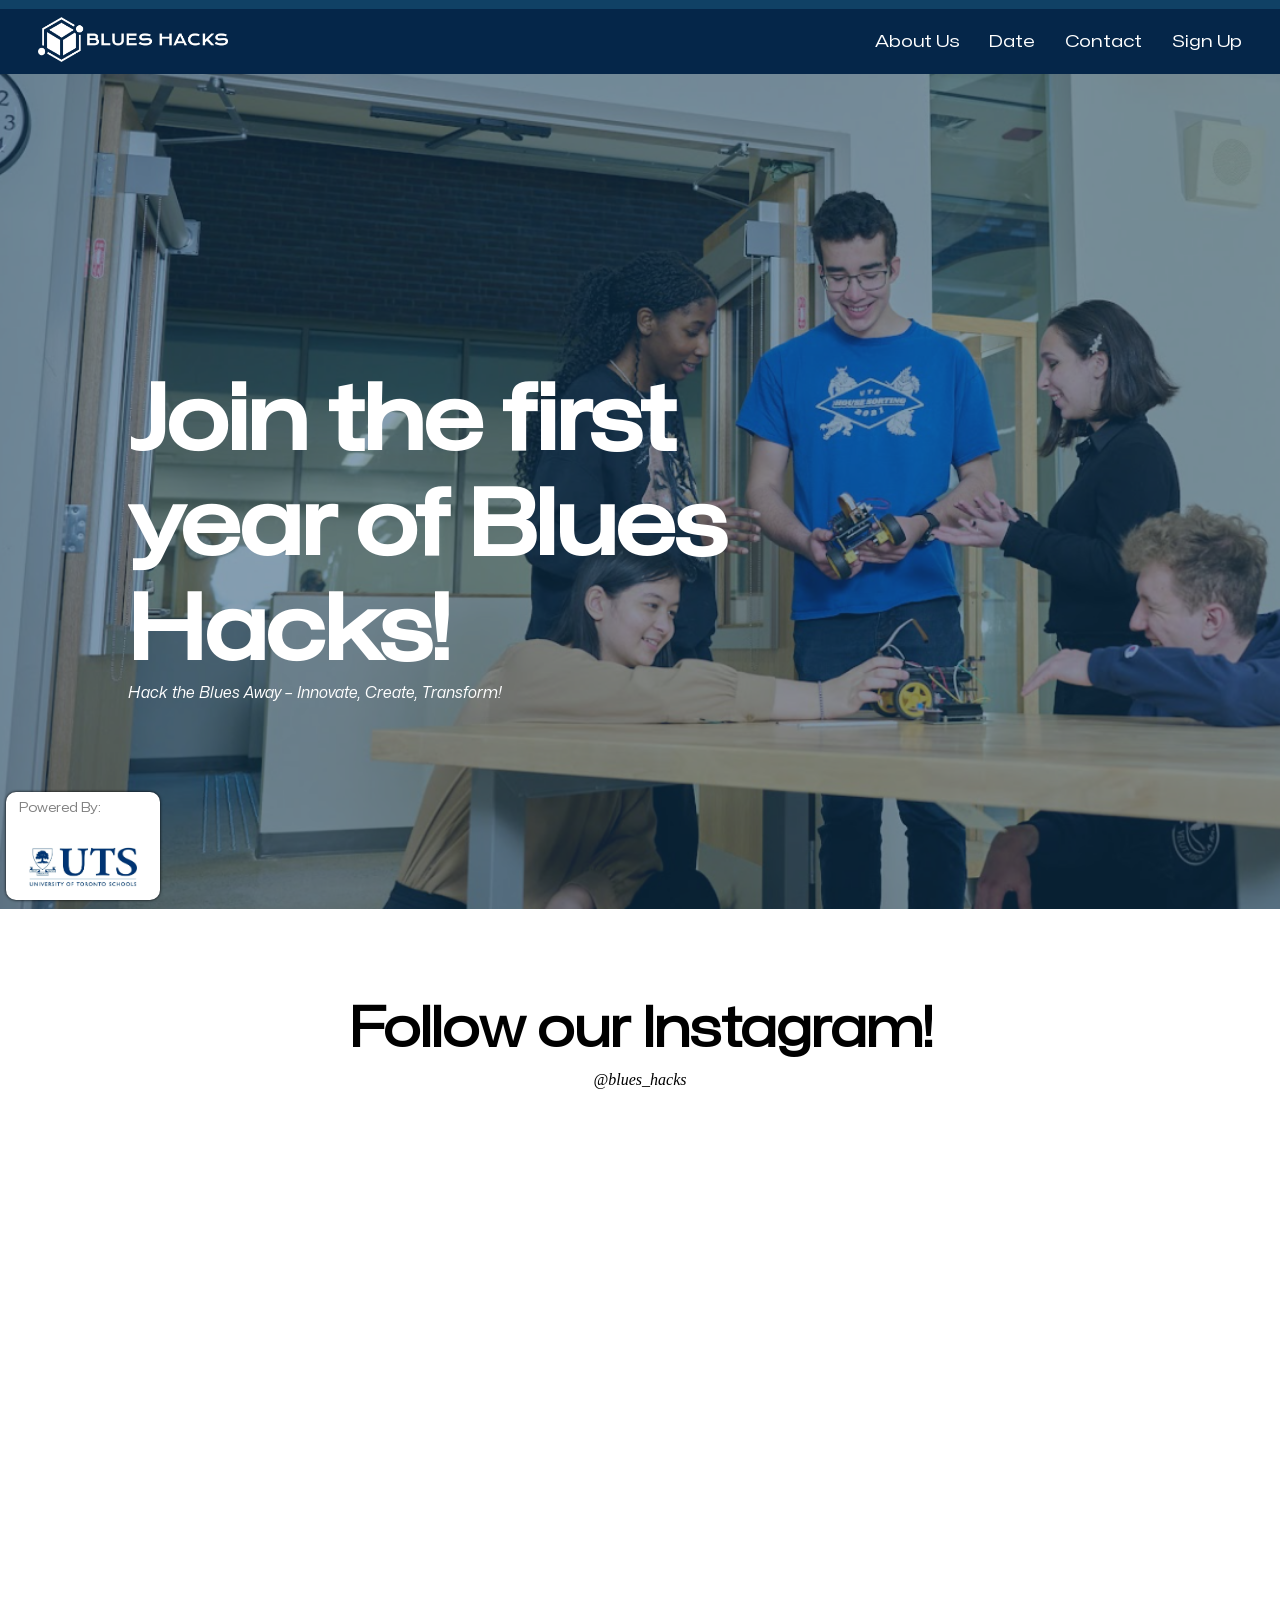
<file: index.html>
<!DOCTYPE html>
<html lang="en">
<head>
    <meta charset="UTF-8">
    <meta name="viewport" content="width=device-width, initial-scale=1.0">
    <link rel="stylesheet" href="style.css">
    <link rel="icon" href="assets/blues_hacks_icon.png">    <link rel="stylesheet" href="https://cdnjs.cloudflare.com/ajax/libs/animate.css/4.1.1/animate.min.css"/>
    <meta name="viewport" content="width=device-width, initial-scale=1">
    <title>Home | Blues Hacks</title>
</head>
<body>
    <nav id="navbar">
        <a href="index.html" id="icon"><img src="assets/blues_hacks_logo_transparent.png" alt="Blues Hacks Icon" draggable="false"></a>
        <a href="#" id="toggle-button">
            <span class="bar"></span>
            <span class="bar"></span>
            <span class="bar"></span>
        </a>
        <ul id="navbar-links">
            <li><a href="aboutus.html">About Us</a></li>
            <li><a href="date.html">Date</a></li>
            <li><a href="contact.html">Contact</a></li>
            <li><a href="https://docs.google.com/forms/d/e/1FAIpQLScCAMNcGOzYMIZpfaW6JtmOqaQXTuC3qT14VXQPaCX1kCWhgw/viewform" target="_blank">Sign Up</a></li>
        </ul>
    </nav>
    <div id="b">
        <section id="home">
            <div id="home-bg">
                <img src="assets/Screenshot (12).png" draggable="false">
            </div>
            <div id="title" style="overflow: hidden;">
                <h1 class="animate__animated animate__fadeInUp">Join the first year of Blues Hacks!</h1>
                <p class="animate__animated animate__fadeInUp">Hack the Blues Away – Innovate, Create, Transform!</p>
            </div>
        </section>
            <!-- <div class="bg">
                <img src="assets/Ellipse 1.svg" alt="" style="bottom: 0; left: 0;" draggable="false">
                <img src="assets/Ellipse 2.svg" alt="" style="top: 0; right:0;" draggable="false">
            </div> -->
        <section id="insta-bg">
            <div class="insta">
                <h1>Follow our Instagram!</h1>
                <p><i>@blues_hacks</i></p>
            </div>
            <div id="postbox">
                <div class="post-row">
                    <div class="post">
                        
                    </div>
                </div>
            </div>
        </section>
        <section>
            <footer>
                <h1>Powered By:</h1>
                <a href="https://www.utschools.ca/" target="_blank"><img src="assets/UTS-Logo_HiRes__CMYK.jpg" id="UTSLOGO"></a>
            </footer>
        </section>
    </div>
</body>

<script>
    const toggleButton = document.getElementById("toggle-button")
    const navbar = document.getElementById("navbar-links")
    toggleButton.addEventListener('click', () => {
        navbar.classList.toggle('active')
        console.log('test')
    })
</script>
</html>
</file>
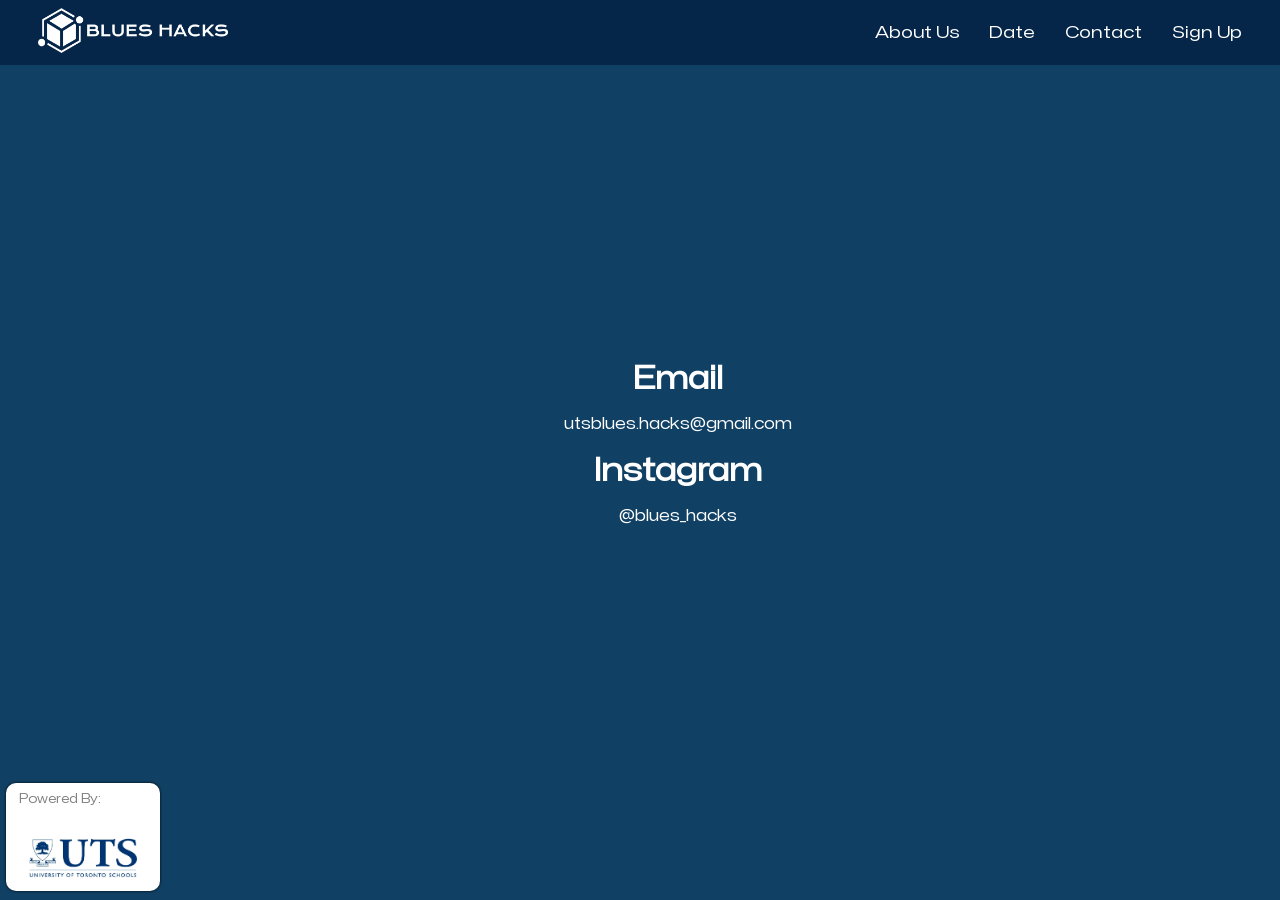
<file: contact.html>
<!DOCTYPE html>
<html lang="en">
<head>
    <meta charset="UTF-8">
    <meta name="viewport" content="width=device-width, initial-scale=1.0">
    <link rel="stylesheet" href="style.css">
    <link rel="icon" href="assets/blues_hacks_icon.png">    <link rel="stylesheet" href="https://cdnjs.cloudflare.com/ajax/libs/animate.css/4.1.1/animate.min.css"/>
    <title>Contact - Blues Hacks</title>
</head>
<body>
    <nav id="navbar">
        <a href="index.html" id="icon"><img src="assets/blues_hacks_logo_transparent.png" alt="Blues Hacks Icon" draggable="false"></a>
        <a href="#" id="toggle-button">
            <span class="bar"></span>
            <span class="bar"></span>
            <span class="bar"></span>
        </a>
        <ul id="navbar-links">
            <li><a href="aboutus.html">About Us</a></li>
            <li><a href="date.html">Date</a></li>
            <li><a href="contact.html">Contact</a></li>
            <li><a href="https://docs.google.com/forms/d/e/1FAIpQLScCAMNcGOzYMIZpfaW6JtmOqaQXTuC3qT14VXQPaCX1kCWhgw/viewform" target="_blank">Sign Up</a></li>
        </ul>
    </nav>
    <div id="contact">
        <h1 class="animate__animated animate__fadeInUp">Email</h1>
        <br>
        <p class="animate__animated animate__fadeInUp"><a href="mailto: utsblues.hacks@gmail.com" style="background: transparent;">utsblues.hacks@gmail.com</a></p>
        <br>
        <h1 class="animate__animated animate__fadeInUp">Instagram</h1>
        <br>
        <p class="animate__animated animate__fadeInUp"><a href="https://www.instagram.com/blues_hacks/" style="background: transparent">@blues_hacks</a></p>
    </div>
    <footer>
        <h1>Powered By:</h1>
        <a href="https://www.utschools.ca/" target="_blank"><img src="assets/UTS-Logo_HiRes__CMYK.jpg" id="UTSLOGO"></a>
    </footer>
</body>

<script>
    const toggleButton = document.getElementById("toggle-button")
    const navbar = document.getElementById("navbar-links")
    toggleButton.addEventListener('click', () => {
        navbar.classList.toggle('active')
        console.log('test')
    })
</script>
</html>
</file>
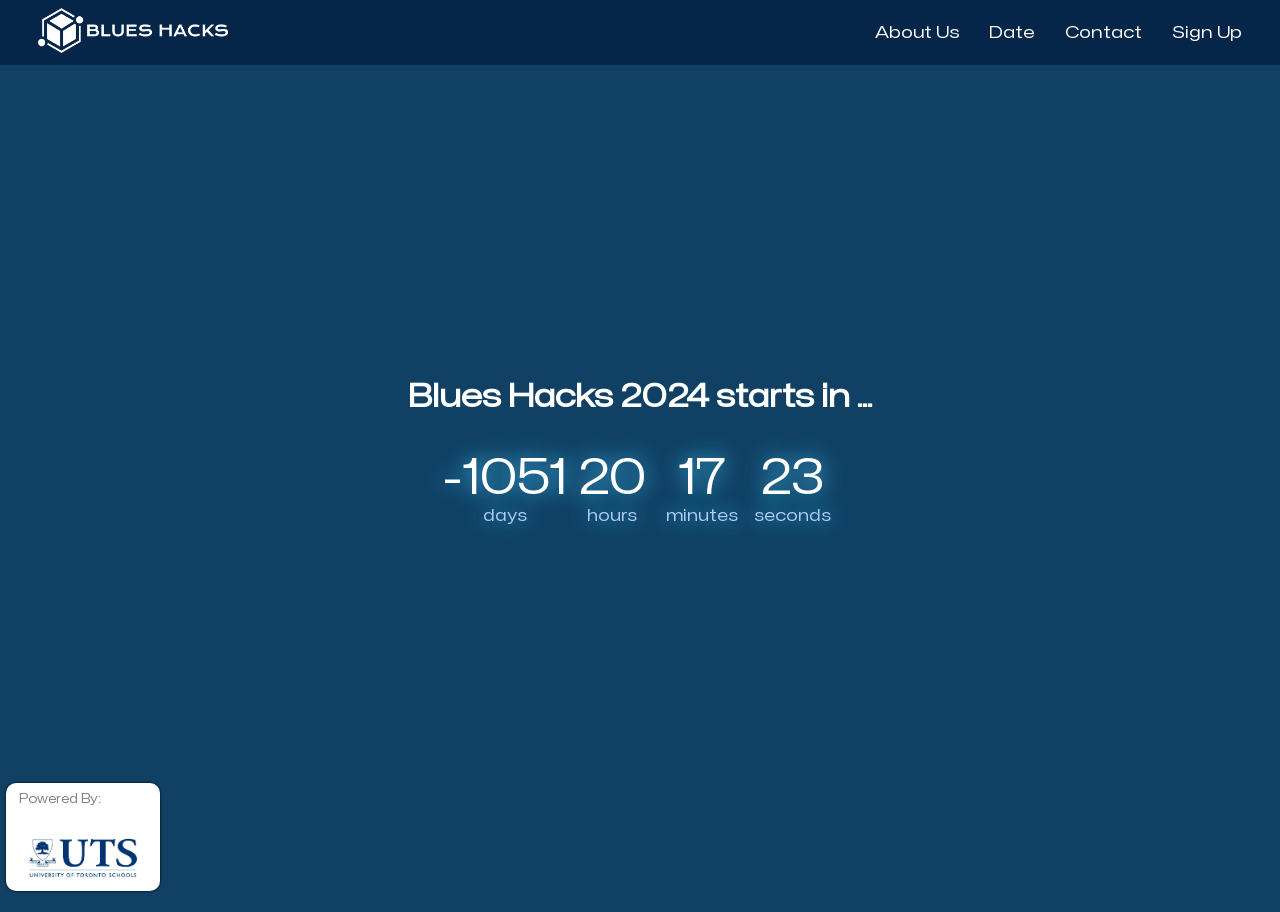
<file: date.html>
<!DOCTYPE html>
<html lang="en">
<head>
    <meta charset="UTF-8">
    <meta name="viewport" content="width=device-width, initial-scale=1.0">
    <link rel="stylesheet" href="style.css">
    <link rel="icon" href="assets/blues_hacks_icon.png">
    <link rel="stylesheet" href="https://cdnjs.cloudflare.com/ajax/libs/animate.css/4.1.1/animate.min.css"/>
    <title>Date - Blues Hacks</title>
</head>
<body style="overflow: hidden;">
    <nav id="navbar">
        <a href="index.html" id="icon"><img src="assets/blues_hacks_logo_transparent.png" alt="Blues Hacks Icon" draggable="false"></a>
        <a href="#" id="toggle-button">
            <span class="bar"></span>
            <span class="bar"></span>
            <span class="bar"></span>
        </a>
        <ul id="navbar-links">
            <li><a href="aboutus.html">About Us</a></li>
            <li><a href="date.html">Date</a></li>
            <li><a href="contact.html">Contact</a></li>
            <li><a href="https://docs.google.com/forms/d/e/1FAIpQLScCAMNcGOzYMIZpfaW6JtmOqaQXTuC3qT14VXQPaCX1kCWhgw/viewform" target="_blank">Sign Up</a></li>
        </ul>
    </nav>
    <!-- <div class="bg">
        <img src="assets/Ellipse 1.svg" alt="" style="bottom: 0; left: 0;" draggable="false">
        <img src="assets/Ellipse 2.svg" alt="" style="top: 0; right:0;" draggable="false">
    </div> -->
    <div id="date">
        <h1 class="animate__animated animate__fadeInUp">Blues Hacks 2024 starts in ...</h1>
        <div class="animate__animated animate__fadeInUp" id="timer">
            <div>..<span>days</span></div>
            <div>..<span>hours</span></div>
            <div>..<span>minutes</span></div>
            <div>..<span>seconds</span></div>
        </div>
    </div>

    <script>
        function updateTimer() {
        future  = Date.parse("2024-01-19T14:00:00Z");
        now     = new Date();
        diff    = future - now;

        days  = Math.floor( diff / (1000*60*60*24) );
        hours = Math.floor( diff / (1000*60*60) );
        mins  = Math.floor( diff / (1000*60) );
        secs  = Math.floor( diff / 1000 );

        d = days;
        h = hours - days  * 24;
        m = mins  - hours * 60;
        s = secs  - mins  * 60;

        document.getElementById("timer").innerHTML =
            '<div>' + d + '<span>days</span></div>' +
            '<div>' + h + '<span>hours</span></div>' +
            '<div>' + m + '<span>minutes</span></div>' +
            '<div>' + s + '<span>seconds</span></div>' ;
        }
        setInterval('updateTimer()', 1000 );

    </script>
    <footer>
        <h1>Powered By:</h1>
        <a href="https://www.utschools.ca/" target="_blank"><img src="assets/UTS-Logo_HiRes__CMYK.jpg" id="UTSLOGO"></a>
    </footer>
</body>

<script>
    const toggleButton = document.getElementById("toggle-button")
    const navbar = document.getElementById("navbar-links")
    toggleButton.addEventListener('click', () => {
        navbar.classList.toggle('active')
        console.log('test')
    })
</script>
</html>
</file>
<file: style.css>
@font-face {
    font-family: "MS Medium Wide";
    src: url("fonts/Mona-Sans-MediumWide.ttf");
}

@font-face {
    font-family: "MS Regular Italic";
    src: url("fonts/Mona-Sans-RegularItalic.ttf");
}

@font-face {
    font-family: "MS Regular Wide";
    src: url("fonts/Mona-Sans-RegularWide.ttf");
}

html {
    scroll-snap-type: y mandatory;
}

section{
    scroll-snap-align: start;
}

* {
    color: white;
    margin: 0;    
}

body {
    background-color: rgb(16, 65, 101, 1);
    overflow-x: hidden;
}

#timer {  
    margin-top: 4vh;
    font-size: 3em;
    font-weight: 100;
    font-family: "MS Regular Wide";
    color: white;
    text-shadow: 0 0 20px #48C8FF;
    
    div {
        display: inline-block;
        min-width: 90px;
    
        span {
            color: #B1CDF1;
            display: block;
            font-size: .35em;
            font-weight: 400;
        }
    }
}

a {
    text-decoration: none;
    background: transparent;
}

h1 {
    font-family: "MS Regular Wide";
}

ul li a:before {
    content: "";
    position:absolute;
    bottom: -2px;
    height: 1px;
    width: 0;
    background: white;
    border-radius: 50px;
    transition: width 0.3s ease;
}

ul li a:hover:before{
    color: white;
    width: 100%;
}

/* ul li:hover {
    text-decoration: underline;
    
    cursor: pointer;
} */

nav {
    display: flex;
    z-index: 2;
    position: fixed;
    top:0;
    width: 100vw;
    flex-wrap: wrap;
    align-items: center;
    justify-content: space-between;
    /* overflow: hidden; */
}

nav, ul, li, a{
    background-color: #052649; 
}

ul {
    margin: 0 2vw;
}

ul li {
    position: relative;
    z-index: 2;
    list-style: none;
    display: inline-block;
    margin: 2.5vh 1vw;
    font-size: 17px;
    background-color: #052649; 
}

ul li a{
    text-decoration: none;
    cursor: pointer;
    color: rgb(255, 255, 255);
}

ul li { 
    font-family: "MS Regular Wide"; 
    /* margin-bottom: 2.5vh; */ 
    /* padding: 0; */ /* background-color: yellow; */ 
    /* background: transparent;  */
    /* margin-left: 7vw;  */
}

#title {
    text-align: left;
    padding-top: 40vh;
    margin: 0 10vw;
    width: 50%;
}

#title h1, p {
    background: transparent;
}

#title h1 {
    font-family: "MS Medium Wide";
    font-size: 10vh;
    animation-duration: 2s;
}

#title p {
    animation-delay: 1.5s;
    font-family: "MS Regular Italic";
}

#icon {
    margin-left: 3vw;
    padding: 0;
}

#icon img {
    /* width: 10vw; */
    height: 5vh;
    background: transparent;
}

#home-bg  {
    z-index: -1;
    position: absolute;
}

#home-bg img {
    object-fit: cover;
    width: 100vw;
    height: 100vh;
}

#home-bg::before {
    content: "";
    display: block;
    position: absolute;
    top: 0;
    left: 0;
    width: 100vw;
    height: 100vh;
    overflow: hidden;
    background-color: rgba(16, 65, 101, 0.5); /* Change the color and opacity as needed */
}

#home {
    height: 100vh;
    z-index: -1;
    position: absolute;
}

#insta-bg{
    transform: translateY(100vh);
    background: white;
    height: 100vh;
    width: 100%;
}

.insta h1, .insta i, .insta p {
    color: black;
    margin: 1vh 3vw;
    justify-content: center;
    text-align: center;
}

.insta h1 {
    padding-top: 10vh;
    font-size: 6vh;
}

/* .bg img{
    position: absolute;
    width: 30%;
} */

#icon:hover {
    cursor: pointer;
}

#aboutus{
    position: absolute;
    top:13vh;
    left: 3vw;
}

#aboutus p {
    font-family: "MS Regular Wide";
    width: 80%;
    animation-delay: 1s;
}

#date {
    text-align: center;
    margin: 42vh 0;
    /* margin: 0 5vw; */
    justify-content: center;
    width: 100%;
}

#date h1, p {
    background: transparent;
}

#date h1{
    font-size: 2em;
}

#date p {
    font-family: "MS Regular Italic";
    margin-top: 3vh;
    animation-delay: 1s;
}

.team_img img{
    position: absolute;
    z-index: 3;
    width: 30vw;
    right: 4vw;
    top: 20vh;
}

footer {
    position: fixed;
    bottom: 1vh;
    left: 0.5vw;
    border-radius: 10px;
    height: 12vh;
    width: 12vw;
    background: white;
    box-shadow: 0px 0px 3px 0px black;
}

footer h1 {
    color: grey;
    margin-left: 1vw;
    margin-top: 1vh;
    font-weight: 100;
    font-size: 0.8em;
}

#UTSLOGO {
    position: fixed;
    bottom: 2vh;
    left: 2vw;
    border-radius: 8px;

    width: 9vw;
}

@keyframes imghover {
    from{
        right: 4vw;
        top: 20vh;
    }
    to {
        right: 3vw;
        top: 15vh;
    }
}

@keyframes imghoverout {
    to{
        right: 4vw;
        top: 20vh;
    }
    from {
        right: 3vw;
        top: 15vh;
    }
}

#contact {
    position: fixed;
    top: 40vh;
    left: 3vw;
    text-align: center;
    width: 100%;
}

#contact p {
    font-family: "MS Regular Wide";
}


#toggle-button{
    position: absolute;
    top: 0.75rem;
    right: 1rem;
    display:none;
    flex-direction: column;
    justify-content: space-between;
    width: 4vw;
    height: 1vh;
}


@media (max-width: 50em){
    #title h1 {
        width: fit-content;
        font-size: 3em;
    }
    #title {
        padding-top: 20vh;
        width: 60vw;
    }
    li{
        display: none;
    }
    ul {
        display: none;
    }
    #toggle-button {
        display:flex;
    }
    nav {
        flex-direction: column;
        align-items: flex-start;
    }
    nav ul {
        width: 100%;
        padding: 0;
        flex-direction: column;
    }
    nav ul li {
        text-align: center;
        font-size: 1em;
    }
    #navbar-links.active{
        display: flex;
    }
}

#toggle-button .bar {
    height: 3vh;
    margin-top: 2px;
    width: 100%;
    background: white;
    border-radius: 6px;
}
</file>
